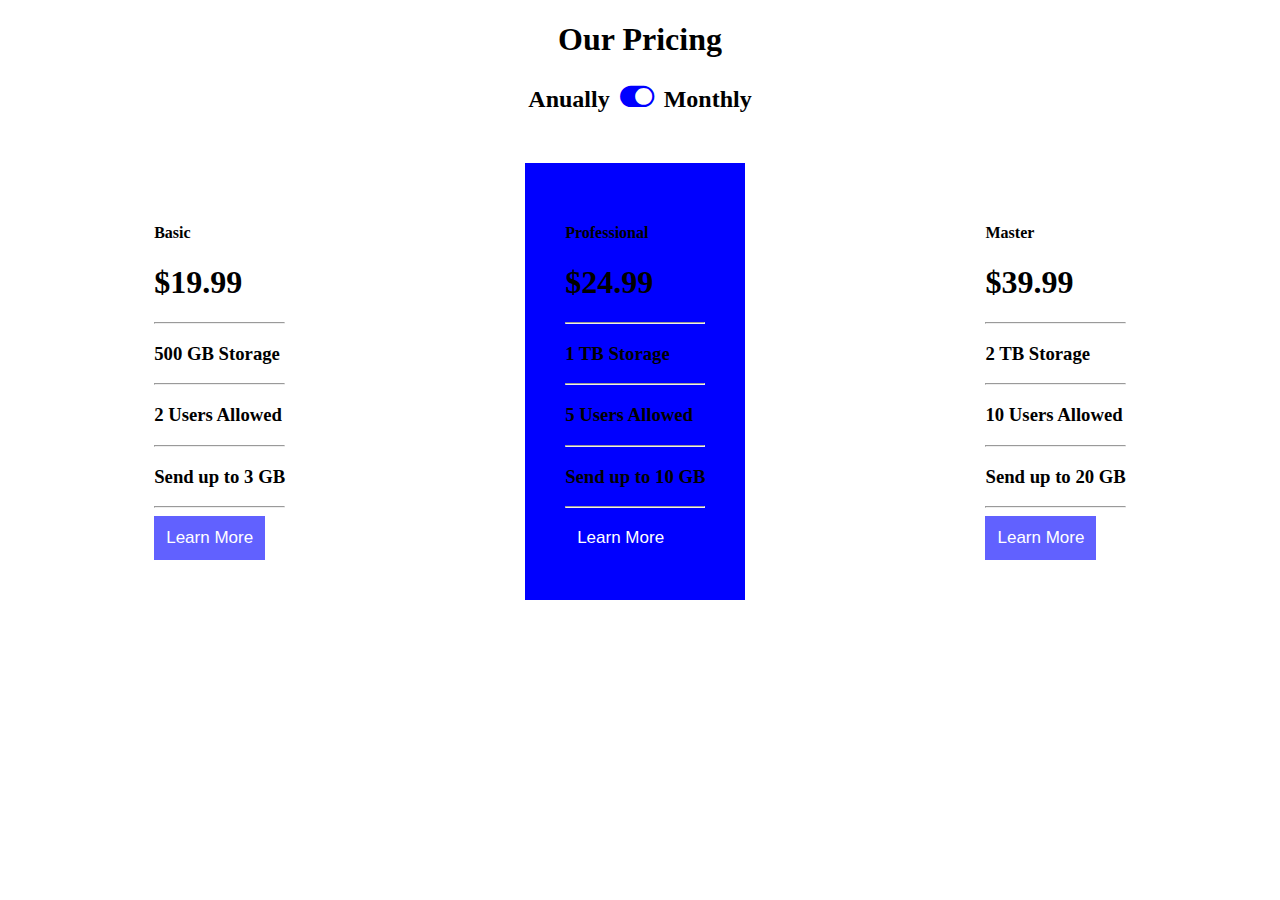
<file: Pricing website/index.html>
<!DOCTYPE html>
<html lang="en">

<head>
    <meta charset="UTF-8">
    <meta name="viewport" content="width=device-width, initial-scale=1.0">
    <title>Document</title>
    <link href="style.css" rel="stylesheet" />
    <link rel="stylesheet" href="https://cdnjs.cloudflare.com/ajax/libs/font-awesome/4.7.0/css/font-awesome.min.css">
</head>

<body>
    <div id="first">
        <h1>Our Pricing</h1>
        <h2>Anually</h2>
        <button onClick="toggle()"><i class="fa fa-toggle-on" style="font-size:30px" id="ti"></i> </button>
        <h2>Monthly</h2>
    </div>
    <div id="main">
        <div id="one" class="same">
            <h4>Basic</h4>
            <h1 id="test1">$19.99</h1>
            <hr>
                <h3>500 GB Storage</h3>
                <hr>
                <h3>2 Users Allowed</h3>
                <hr>
                <h3>Send up to 3 GB</h3>
                <hr>
                <button id="learn">Learn More</button>

        </div>
        <div id="two" class="same">
            <h4>Professional</h4>
            <h1 id="test2">$24.99</h1>
            <hr>
                <h3>1 TB Storage</h3>
                <hr>
                <h3>5 Users Allowed</h3>
                <hr>
                <h3>Send up to 10 GB</h3>
                <hr>
                <button id="learn" class="learn2">Learn More</button>


        </div>
        <div id="three" class="same">
            <h4>Master</h4>
            <h1 id="test3">$39.99</h1>
            <hr>
                <h3>2 TB Storage</h3>
                <hr>
                <h3>10 Users Allowed</h3>
                <hr>
                <h3>Send up to 20 GB</h3>
                <hr>
                <button id="learn">Learn More</button>


        </div>
    </div>
</body>
<script>
    function toggle() {
        var ti = document.getElementById("ti")
        if (ti.classList.contains("rotate-180")) {
            ti.classList.remove("rotate-180")
            document.getElementById("test3").innerHTML = "$39.99"
            document.getElementById("test2").innerHTML = "$24.99"
            document.getElementById("test1").innerHTML = "$19.99"


        }
        else {

            ti.classList.add("rotate-180")
            document.getElementById("test3").innerHTML = "$399.99"
            document.getElementById("test2").innerHTML = "$249.99"
            document.getElementById("test1").innerHTML = "$199.99"

        }
    }
</script>

</html>
</file>
<file: Pricing website/style.css>
*{ 
    background-image: url("https://previews.123rf.com/images/rawpixel/rawpixel1903/rawpixel190305305/119601114-white-modern-background-design-vector.jpg"); 
    background-repeat: no-repeat; 
    background-size: cover;
    
}

i{ 
   color:blue; 
   
} 
h2{ 
    display: inline;
} 

button{ 
    background: none; 
    color:none; 
    border:none; 
    cursor:pointer;
} 

.rotate-180 {
    transform: rotate(180deg);
    transition: transform 0.3s;
} 
#main{ 
    display: flex; 
    justify-content: center; 
    gap:200px; 
    align-items: center; margin-top: 50px;
}   
.same{ 
    padding:40px;
}

#two{ 
   background-color:blue;
    
    
} 
#first{
    text-align: center;
} 
#learn{ 
    text-align: center; 
    font-size: 17px;  
    background-color: rgba(0, 0, 255, 0.619); 
    color:white;  
    padding:12px;
}  

#learn:hover{ 
    background-color:white;
    color:black;
} 

@media screen and (min-width:375px) and (max-width:896px){ 
    #main{
    display: flex;   
    flex-wrap: wrap; 
    gap:100px;

    }
    
}
</file>
